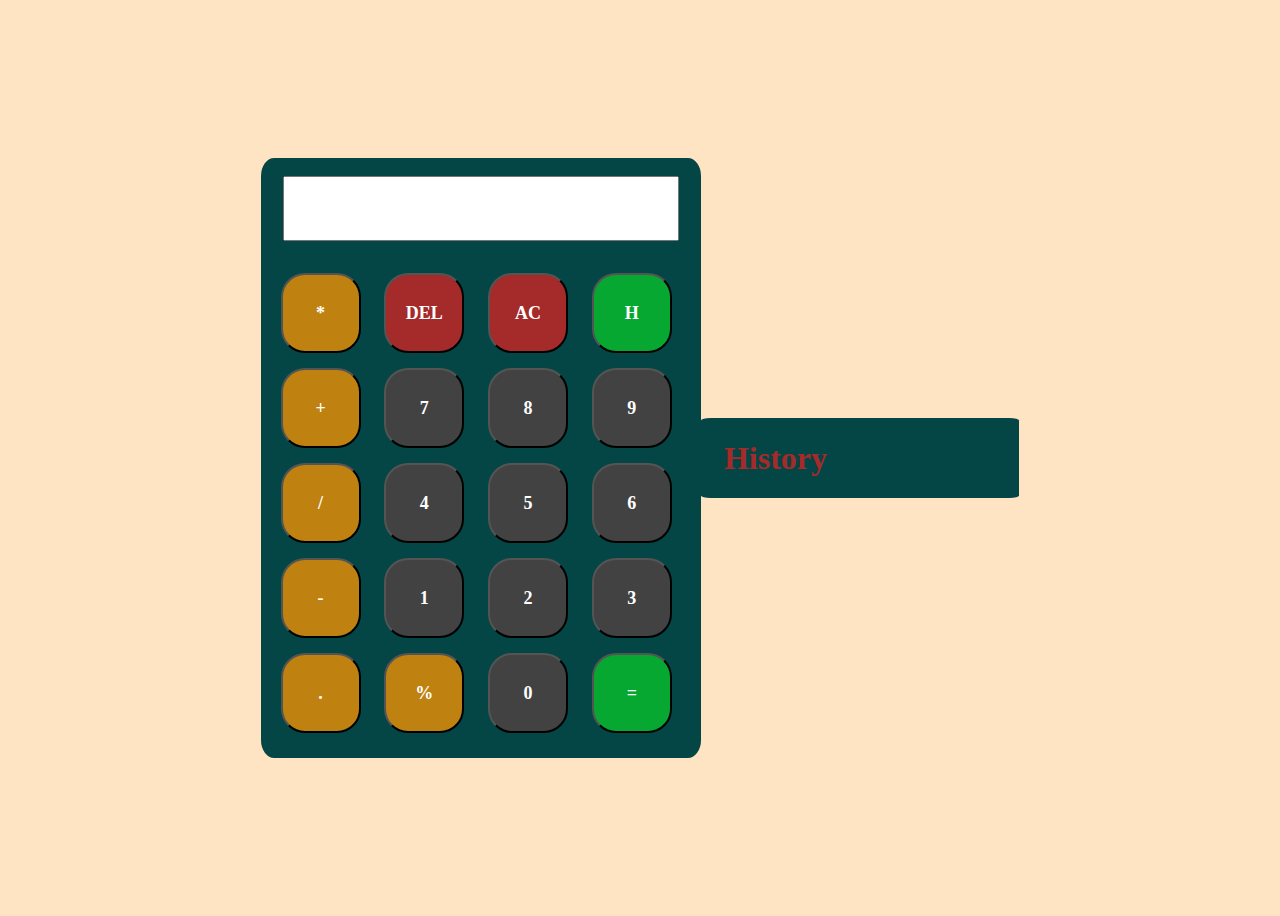
<file: index.html>
<!DOCTYPE html>
<html lang="en">
<head>
    <meta charset="UTF-8">
    <meta name="viewport" content="width=device-width, initial-scale=1.0">
    <link href="calculator.css" rel="stylesheet">
    <title>Calculator</title>
</head>
<body>
    <div class="calculator">
        <input type="text" id="display" readonly>
        <div id="buttons">
            <button onclick="addelementtodisplay('*')" class="operations">*</button>
            <button onclick="deleteprevelement()" class="DEL">DEL</button>
            <button onclick="clearDisplay()" class="AC">AC</button>
            <button class="history">H</button>

            <button onclick="addelementtodisplay('+')" class="operations">+</button>
            <button onclick="addelementtodisplay('7')">7</button>
            <button onclick="addelementtodisplay('8')">8</button>
            <button onclick="addelementtodisplay('9')">9</button>

            <button onclick="addelementtodisplay('/')" class="operations">/</button>
            <button onclick="addelementtodisplay('4')">4</button>
            <button onclick="addelementtodisplay('5')">5</button>
            <button onclick="addelementtodisplay('6')">6</button>

            <button onclick="addelementtodisplay('-')" class="operations">-</button>
            <button onclick="addelementtodisplay('1')">1</button>
            <button onclick="addelementtodisplay('2')">2</button>
            <button onclick="addelementtodisplay('3')">3</button>
                
            <button onclick="addelementtodisplay('.')" class="operations">.</button>
            <button onclick="addelementtodisplay('%')" class="operations">%</button>
            <button onclick="addelementtodisplay('0')">0</button>
            <button onclick="Calculate1()" class="equal">=</button>
        </div>
    </div>

    <div id="history" >
        <h1>History</h1>
    </div>
    
    <script src="calculator.js"></script>
</body>
</html>
</file>
<file: calculator.css>
body {
  display: flex;
  align-items: center;
  justify-content: center;
  height: 100vh;
  background-color: bisque;
}

#buttons {
  display: grid;
  grid-template-columns: repeat(4, 1fr);
  position: relative;
  top: 5%;
  width: 400px;
  padding: 20px;
  gap: 15px;
}

#display {
  left: 5%;
  top: 3%;
  position: relative;
  width: 80%;
  padding: 20px;
  font-family: Tahoma;
  font-size: large;
}

.calculator {
  background-color: rgb(4, 69, 69);
  align-items: center;
  height: 600px;
  border-radius: 3%;
  overflow: hidden;
  font-size: Tahoma;
}

button {
  width: 80px;
  height: 80px;
  border-radius: 30%;
  font-size: large;
  font-family: Tahoma;
  font-weight: bold;
  background-color: rgb(67, 66, 66);
  color: white;
  cursor: pointer;
}

button:hover {
  background-color: rgb(91, 87, 87);
}

button:active {
  background-color: rgb(131, 128, 128);
}

.equal {
  background-color: rgb(7, 168, 50);
}

.history {
  background-color: rgb(7, 168, 50);
}
.operations {
  background-color: rgb(191, 129, 15);
}
.AC {
  background-color: brown;
}
.DEL {
  background-color: brown;
}

#history {
  width: 300px;
  color: rgb(255, 255, 255);
  font-family: Tahoma;
  background-color: rgb(4, 69, 69);

  text-align: left;
  border-radius: 3%;
  overflow: hidden;
  padding-left: 1.5%;
}

#history h1 {
  padding-left: 1.5%;
  color: brown;
  font-family: Tahoma;
}

#history li {
  padding: 10px;
}
</file>
